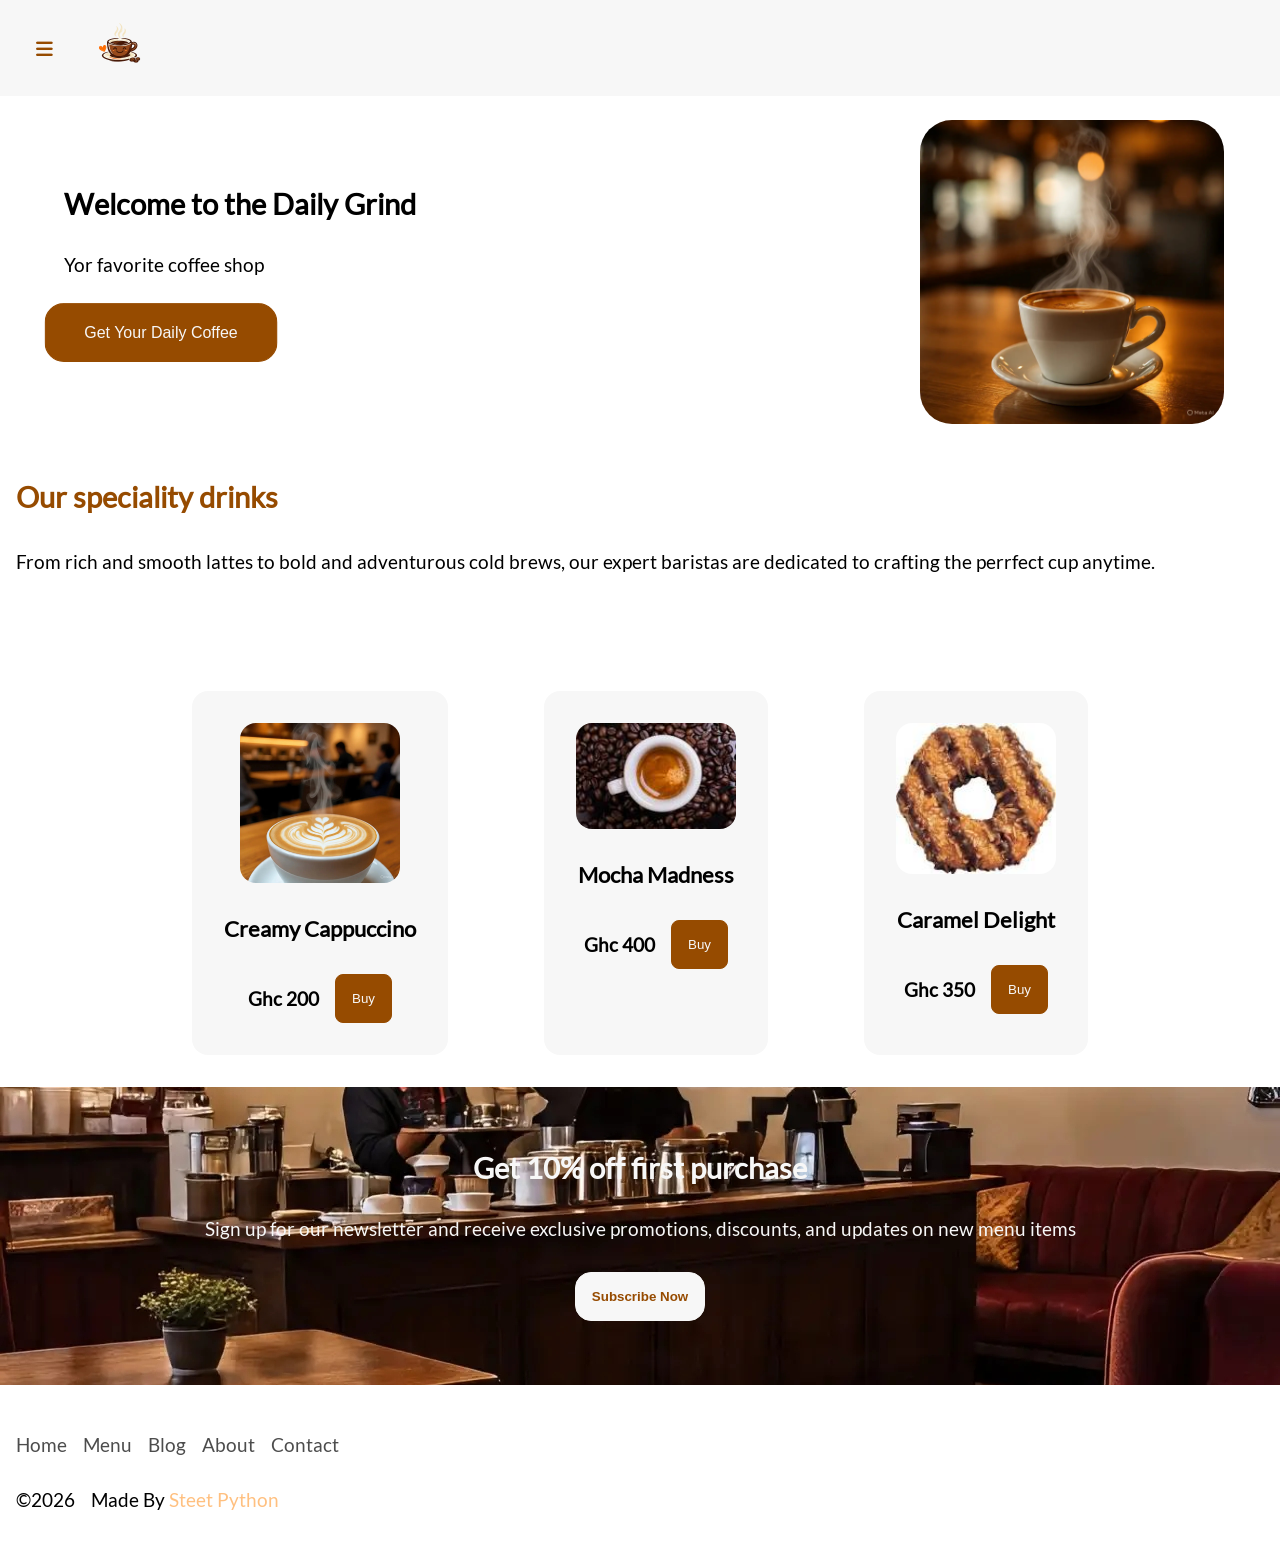
<file: index.html>
<!DOCTYPE html>
<html>
<head>
	<meta charset="utf-8">
	<meta name="viewport" content="width=device-width, initial-scale=1">
	<title>Daily Grind</title>
	<meta name="description" content="we are a cozy coffee shop that serves speciality coffee drinks, sandwitches, and pastries.">
	<meta name="keywords" content="Cozy, High-quality, Friendly, Local, Artisinal">
	<link rel="stylesheet" type="text/css" href="styles/all.min.css">
	<link rel="stylesheet" type="text/css" href="styles/index.css">
	<script src="scripts/jquery.min.js"></script>
	<script src="scripts/index.js"></script>
</head>
<body>
<header>
	<div class="header">
		<div class="menu-btn"><span class="fa-solid fa-bars"></span></div>
		<img class="logo" src="images/file_00000000bf1c71f481b5ff13a850b9d8.png" />
	</div>

	<nav class="menu-box">
		<ul>
			<li class="menu-item"><a href="index.html">Home</a></li>
			<li class="menu-item"><a href="menu.html">Menu</a></li>
			<li class="menu-item"><a href="blog.html">Blog</a></li>
			<li class="menu-item"><a href="contact.html">Contact Us</a></li>
			<li class="menu-item"><a href="about.html">About Us</a></li>
		</ul>
	</nav>
</header>

<main>
	<section class="section-1">
		<div class="sub-section-1">
			<h1>Welcome to the Daily Grind</h1>
			<p>Yor favorite coffee shop</p>
			<button class="cta-btn-1">Get Your Daily Coffee</button>
		</div>

		<img src="images/1769356066072.jpg" class="coffee-img" alt="coffe image">
	</section>

	<section class="section-2">
		<div class="part-1">
		<h2>Our speciality drinks</h2>
		<p class="description">From rich and smooth lattes to bold and adventurous cold brews, our expert baristas are dedicated to crafting the perrfect cup anytime.</p>
	</div>

	<div class="part-2">
		<div class="drink">
			<img src="images/1769356261518.jpg" class="cappuccino" alt="cappuccino">
			<h3>Creamy Cappuccino</h3>			
			
			<div class="pricing">
				<p class="price">
					Ghc 200
				</p>
			<button class="buy-btn">Buy</button>
			</div>
		</div>

		<div class="drink">
			<img src="images/mocha-madness.jpg" class="mocha-madness" alt="mocha-madness">

			<h3>Mocha Madness</h3>
			<div class="pricing">
				<p class="price">
					Ghc 400
				</p>
			<button class="buy-btn">Buy</button>
			</div>
				
		</div>

		<div class="drink">
			<img src="images/caramel-delight.jpg" class="caramel-delight" alt="caramel-delight">

			<h3>Caramel Delight</h3>
			<div class="pricing">
				<p class="price">
					Ghc 350
				</p>
			<button class="buy-btn">Buy</button>
			</div>
		</div>
	</div>
	</section>

	<section class="section-3">
		<h2>Get 10% off first purchase</h2>
		<p class="description">Sign up for our newsletter and receive exclusive promotions, discounts, and updates on new menu items</p>
		<button class="subscribe">Subscribe Now </button>
	</section>
</main>

<footer >
<nav class="sitemaps">
	<a href="index.html" >Home</a>
	<a href="menu.html" >Menu</a>
	<a href="blog.htm">Blog</a>
	<a href="about.html">About</a>
	<a href="contact.html" >Contact</a>
</nav>

<div class="footer">
	<p class="copyright">&copy;2026</p>
	<div class="acknowlegment">
		Made By <a href="https://george-ofori.vercel.app" class="author">Steet Python</a>
	</div>
</div>
 </footer>
</body>
</html>
</file>
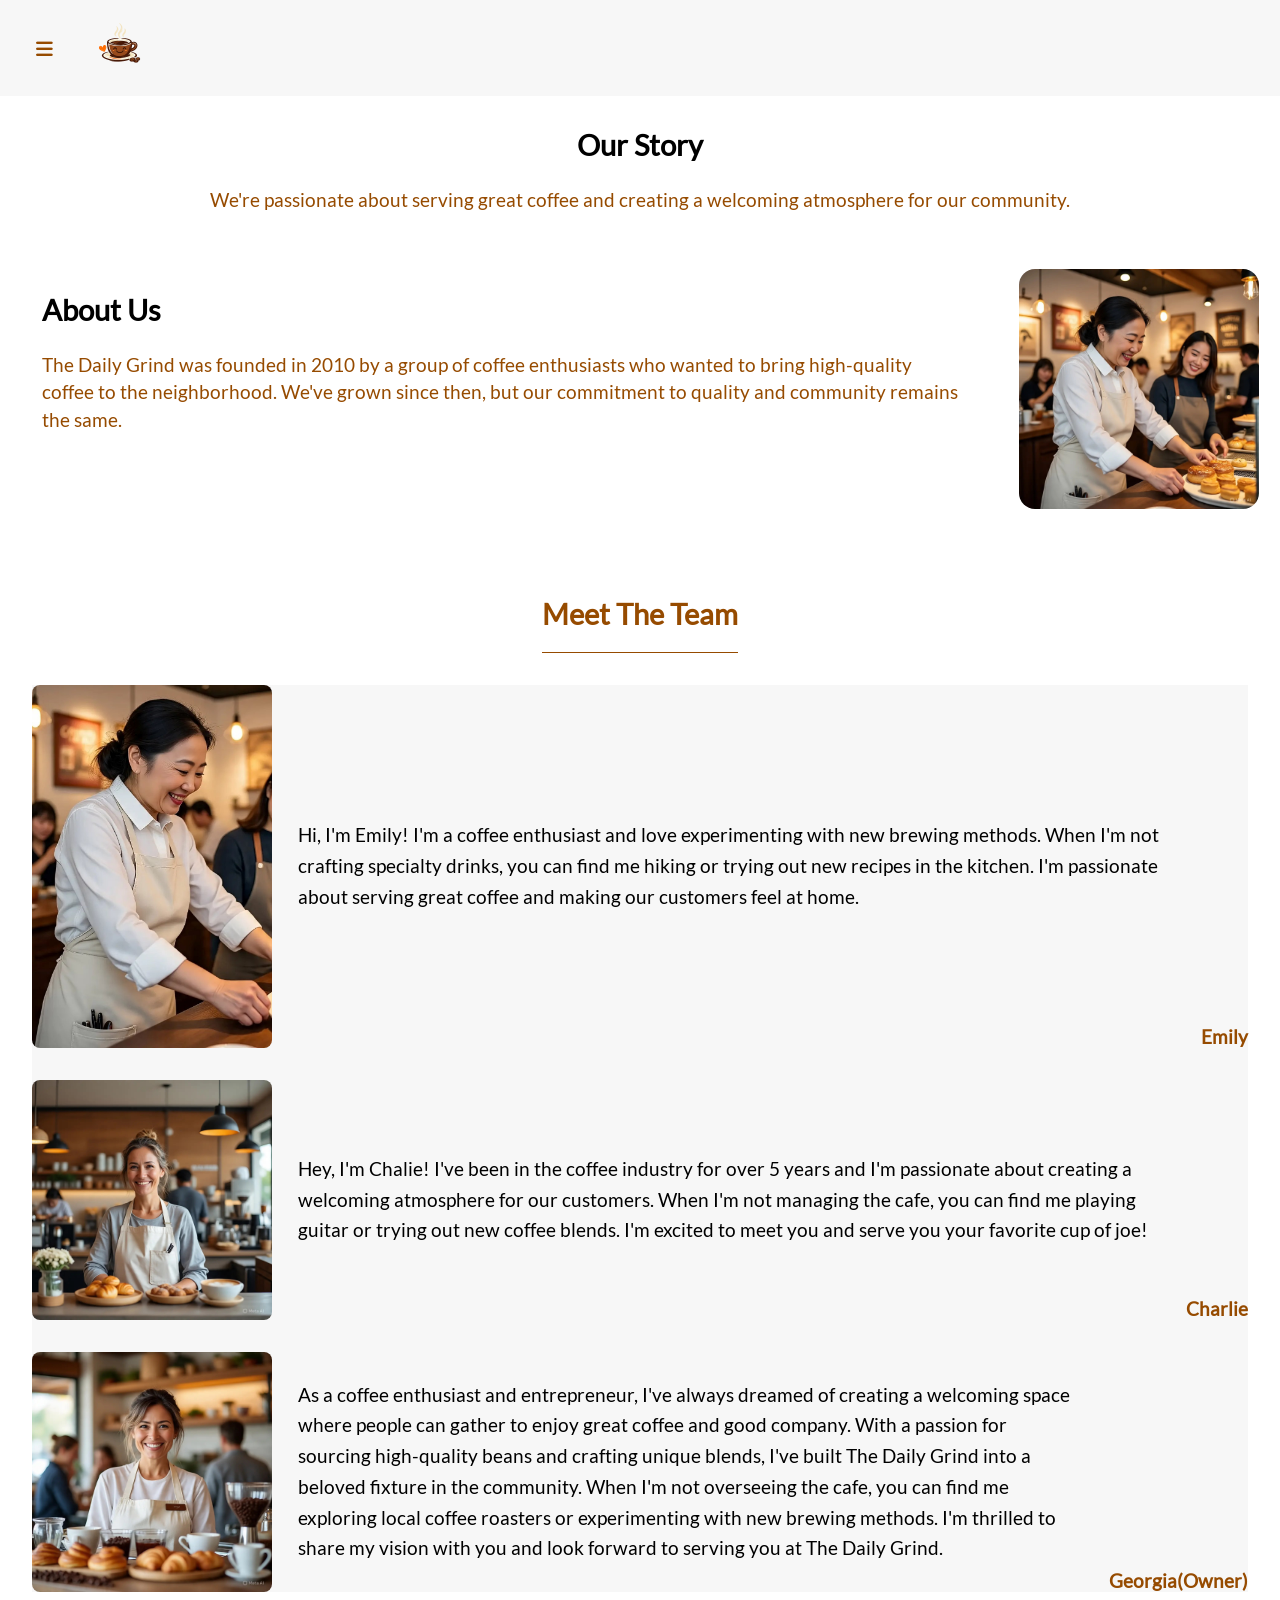
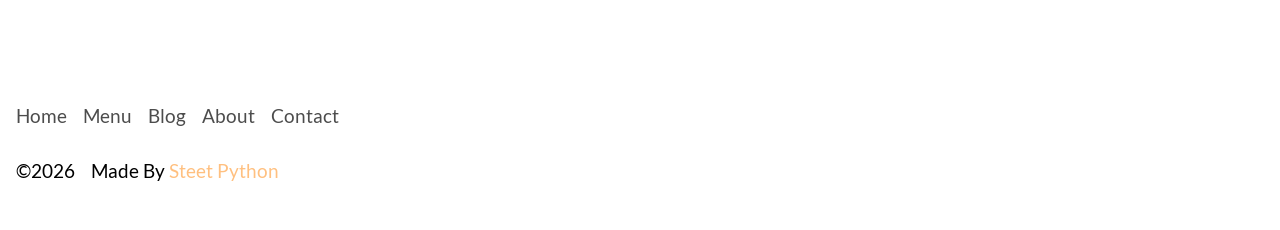
<file: about.html>
<!DOCTYPE html>
<html>
<head>
	<meta charset="utf-8">
	<meta name="viewport" content="width=device-width, initial-scale=1">
	<title>Daily Grind - About Us</title>
	<meta name="description" content="we are a cozy coffee shop that serves speciality coffee drinks, sandwitches, and pastries.">
	<meta name="keywords" content="Cozy, High-quality, Friendly, Local, Artisinal">
	<link rel="stylesheet" type="text/css" href="styles/all.min.css">
	<link rel="stylesheet" type="text/css" href="styles/index.css">
	<link rel="stylesheet" type="text/css" href="styles/about.css">
	<script src="scripts/jquery.min.js"></script>
	<script src="scripts/index.js"></script>
	<script src="scripts/about.js"></script>
	</head>
<body>
<header>
	<div class="header">
		<div class="menu-btn"><span class="fa-solid fa-bars"></span></div>
		<img class="logo" src="images/file_00000000bf1c71f481b5ff13a850b9d8.png" />
	</div>
	<nav class="menu-box">
		<ul>
			<li class="menu-item"><a href="index.html">Home</a></li>
			<li class="menu-item"><a href="menu.html">Menu</a></li>
			<li class="menu-item"><a href="blog.html">Blog</a></li>
			<li class="menu-item"><a href="contact.html">Contact Us</a></li>
			<li class="menu-item"><a href="about.html">About Us</a></li>
		</ul>
	</nav>
</header>
 
 <main>
 	<section class="section-1">
 	<h1>Our Story</h1>
 	<p class="s1-description">We're passionate about serving great coffee and creating a welcoming atmosphere for our community.</p>
 	</section>

 	<section class="section-2">
 		<div class="division-1">
 			<h2>About Us</h2>
 			<p class="s2-description">The Daily Grind was founded in 2010 by a group of coffee enthusiasts who wanted to bring high-quality coffee to the neighborhood. We've grown since then, but our commitment to quality and community remains the same.</p>
 		</div>

 		<img src="images/1769259795025.jpg" alt="staffs of daily grind" class="staff-img">
 	</section>

 	<section class="section-3">
 		<h2>Meet The Team</h2>
 		<div class="team">
 			<div class="staff">
 				<img src="images/17692597950252.jpg" alt="staff 1">
 				<p class="bio">Hi, I'm Emily! I'm a coffee enthusiast and love experimenting with new brewing methods. When I'm not crafting specialty drinks, you can find me hiking or trying out new recipes in the kitchen. I'm passionate about serving great coffee and making our customers feel at home.</p>
 				<p class="name">Emily</p>
 			</div>

 			<div class="staff">
 				<img src="images/1769259819017.jpg" alt="staff 2">
 				<p class="bio">Hey, I'm Chalie! I've been in the coffee industry for over 5 years and I'm passionate about creating a welcoming atmosphere for our customers. When I'm not managing the cafe, you can find me playing guitar or trying out new coffee blends. I'm excited to meet you and serve you your favorite cup of joe!</p>
 				<p class="name">Charlie</p>
 			</div>

 			<div class="staff owner">
 				<img src="images/1769259769873.jpg" alt="staff 2">
 				<p class="bio">As a coffee enthusiast and entrepreneur, I've always dreamed of creating a welcoming space where people can gather to enjoy great coffee and good company. With a passion for sourcing high-quality beans and crafting unique blends, I've built The Daily Grind into a beloved fixture in the community. When I'm not overseeing the cafe, you can find me exploring local coffee roasters or experimenting with new brewing methods. I'm thrilled to share my vision with you and look forward to serving you at The Daily Grind.</p>
 				<p class="name">Georgia(Owner)</p>
 			</div>
 			</div>
 	</section>
 </main>
<footer>
<nav class="sitemaps">
	<a href="index.html" >Home</a>
	<a href="menu.html" >Menu</a>
	<a href="blog.htm">Blog</a>
	<a href="about.html">About</a>
	<a href="contact.html" >Contact</a>
</nav>

<div class="footer">
	<p class="copyright">&copy;2026</p>
	<div class="acknowlegment">
		Made By <a href="https://george-ofori.vercel.app" class="author">Steet Python</a>
	</div>
</div>
 </footer>
</body>
</html>
</file>
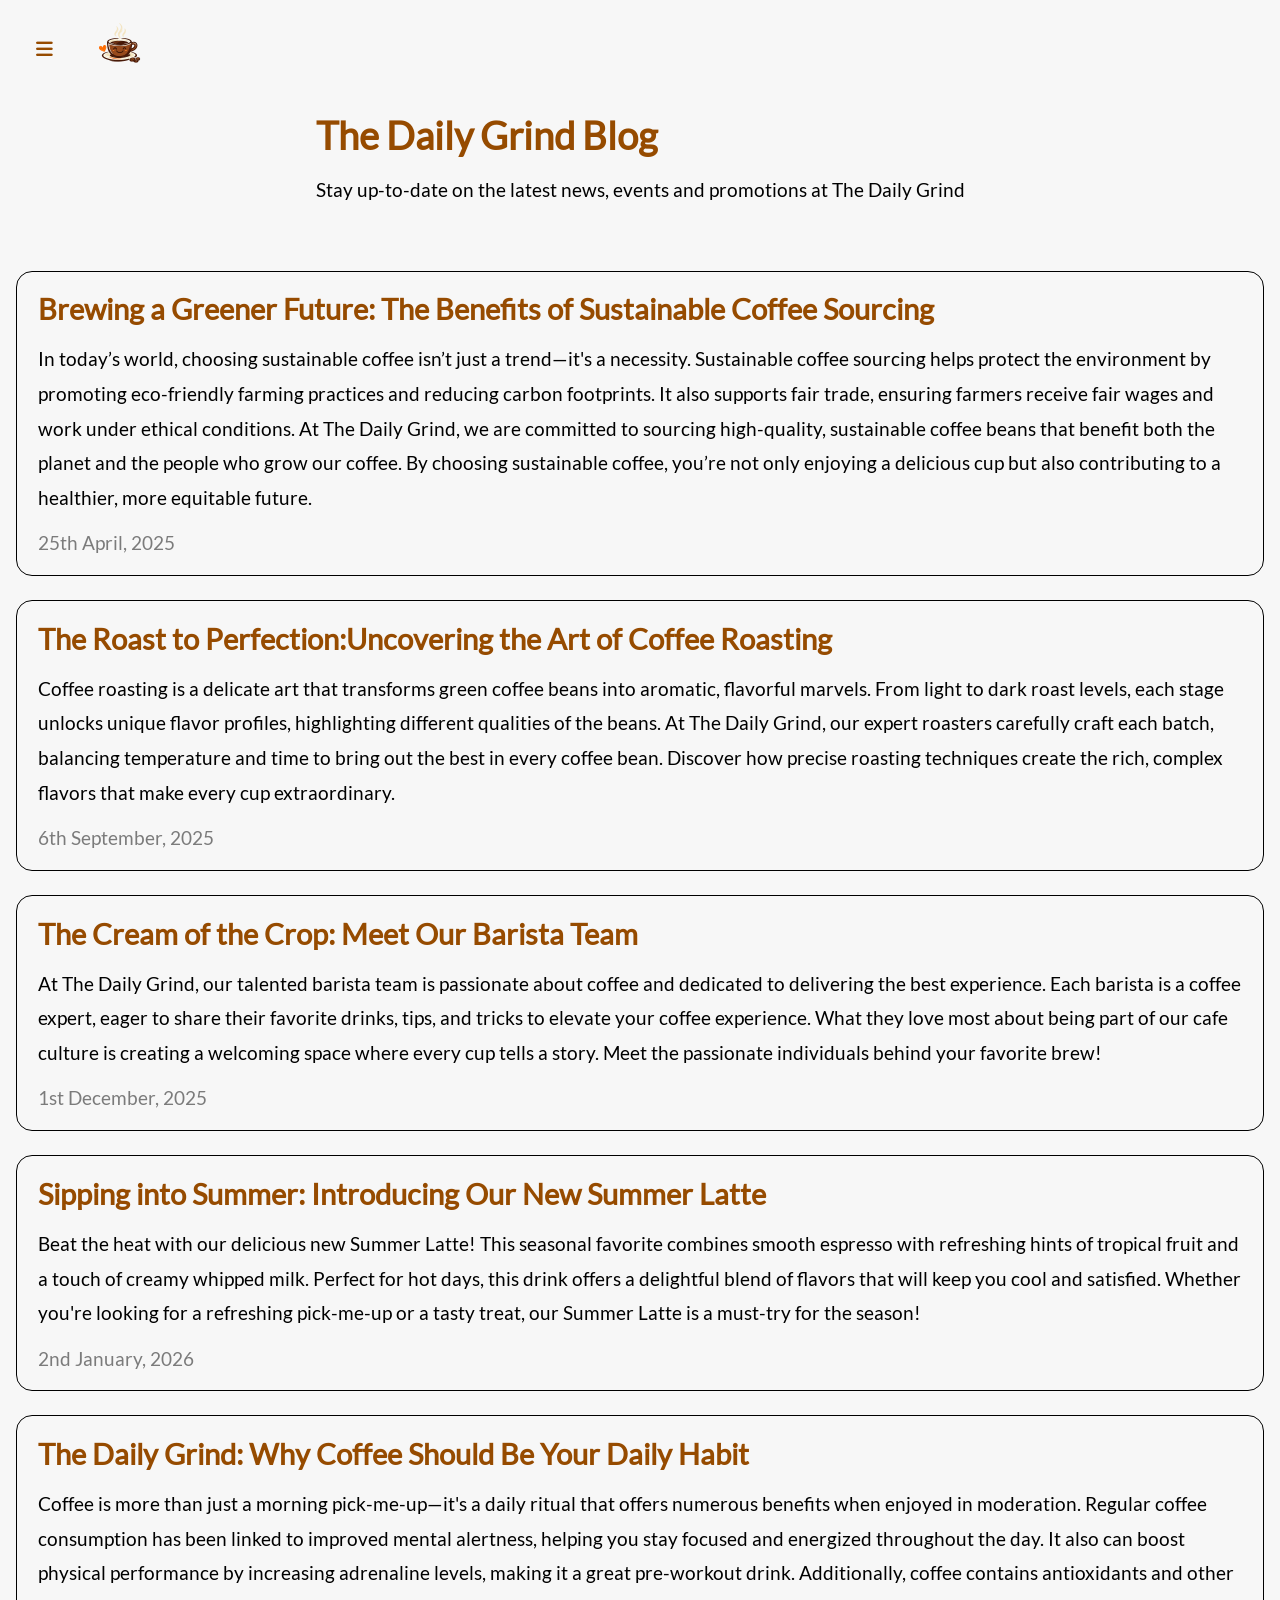
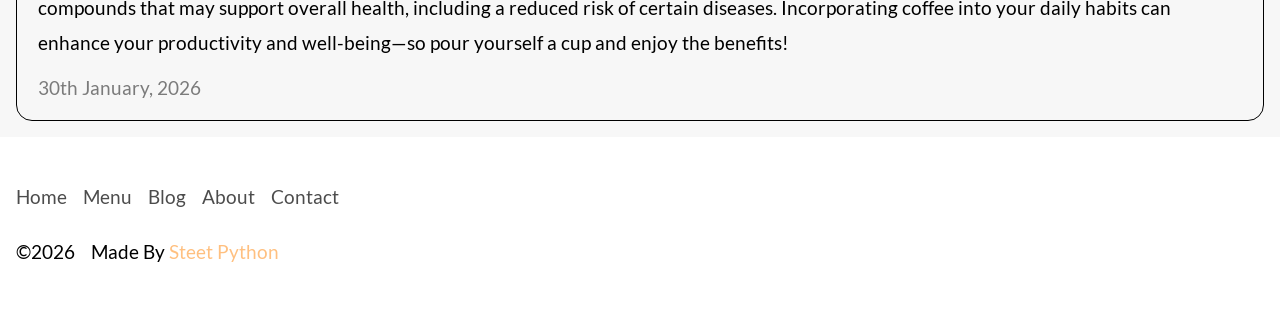
<file: blog.html>
<!DOCTYPE html>
<html>
<head>
	<meta charset="utf-8">
	<meta name="viewport" content="width=device-width, initial-scale=1">
	<title>Daily Grind - Blog</title>
	<meta name="description" content="we are a cozy coffee shop that serves speciality coffee drinks, sandwitches, and pastries.">
	<meta name="keywords" content="Cozy, High-quality, Friendly, Local, Artisinal">
	<link rel="stylesheet" type="text/css" href="styles/all.min.css">
	<link rel="stylesheet" type="text/css" href="styles/index.css">
	<link rel="stylesheet" type="text/css" href="styles/blog.css">
	<script src="scripts/jquery.min.js"></script>
	<script src="scripts/index.js"></script>
	<script src="scripts/blog.js"></script>
</head>
<body>
<header>
	<div class="header">
		<div class="menu-btn"><span class="fa-solid fa-bars"></span></div>
		<img class="logo" src="images/file_00000000bf1c71f481b5ff13a850b9d8.png" />
	</div>
	<nav class="menu-box">
		<ul>
			<li class="menu-item"><a href="index.html">Home</a></li>
			<li class="menu-item"><a href="menu.html">Menu</a></li>
			<li class="menu-item"><a href="blog.html">Blog</a></li>
			<li class="menu-item"><a href="contact.html">Contact Us</a></li>
			<li class="menu-item"><a href="about.html">About Us</a></li>
		</ul>
	</nav>
</header>
 
 <main>
 	<div class="m-header">
 	<h1 class="blog-heading">The Daily Grind Blog</h1>
 	<p class="description">Stay up-to-date on the latest news, events and promotions at The Daily Grind</p>
 	</div>

 	<div class="m-body">
 		<div class="post">
 			<h2 class="title">Brewing a Greener Future: The Benefits of Sustainable Coffee Sourcing</h2>
 			<p class="content">In today’s world, choosing sustainable coffee isn’t just a trend—it's a necessity. Sustainable coffee sourcing helps protect the environment by promoting eco-friendly farming practices and reducing carbon footprints. It also supports fair trade, ensuring farmers receive fair wages and work under ethical conditions. At The Daily Grind, we are committed to sourcing high-quality, sustainable coffee beans that benefit both the planet and the people who grow our coffee. By choosing sustainable coffee, you’re not only enjoying a delicious cup but also contributing to a healthier, more equitable future.
</p>
 			<p class="date">25th April, 2025</p>
 		</div>

 		<div class="post">
 			<h2 class="title">The Roast to Perfection:Uncovering the Art of Coffee Roasting</h2>
 			<p class="content">Coffee roasting is a delicate art that transforms green coffee beans into aromatic, flavorful marvels. From light to dark roast levels, each stage unlocks unique flavor profiles, highlighting different qualities of the beans. At The Daily Grind, our expert roasters carefully craft each batch, balancing temperature and time to bring out the best in every coffee bean. Discover how precise roasting techniques create the rich, complex flavors that make every cup extraordinary.
</p>
 			<p class="date">6th September, 2025</p>
 		</div>

 		<div class="post">
 			<h2 class="title">The Cream of the Crop: Meet Our Barista Team</h2>
 			<p class="content">At The Daily Grind, our talented barista team is passionate about coffee and dedicated to delivering the best experience. Each barista is a coffee expert, eager to share their favorite drinks, tips, and tricks to elevate your coffee experience. What they love most about being part of our cafe culture is creating a welcoming space where every cup tells a story. Meet the passionate individuals behind your favorite brew!
</p>
 			<p class="date">1st December, 2025</p>
 		</div>
 		<div class="post">
 			<h2 class="title">Sipping into Summer: Introducing Our New Summer Latte</h2>
 			<p class="content">Beat the heat with our delicious new Summer Latte! This seasonal favorite combines smooth espresso with refreshing hints of tropical fruit and a touch of creamy whipped milk. Perfect for hot days, this drink offers a delightful blend of flavors that will keep you cool and satisfied. Whether you're looking for a refreshing pick-me-up or a tasty treat, our Summer Latte is a must-try for the season!
</p>
 			<p class="date">2nd January, 2026</p>
 		</div>

 		<div class="post">
 			<h2 class="title">The Daily Grind: Why Coffee Should Be Your Daily Habit</h2>
 			<p class="content">Coffee is more than just a morning pick-me-up—it's a daily ritual that offers numerous benefits when enjoyed in moderation. Regular coffee consumption has been linked to improved mental alertness, helping you stay focused and energized throughout the day. It also can boost physical performance by increasing adrenaline levels, making it a great pre-workout drink. Additionally, coffee contains antioxidants and other compounds that may support overall health, including a reduced risk of certain diseases. Incorporating coffee into your daily habits can enhance your productivity and well-being—so pour yourself a cup and enjoy the benefits!
</p>
 			<p class="date">30th January, 2026</p>
 		</div>

 		</div>
 </main>
<footer>
<nav class="sitemaps">
	<a href="index.html" >Home</a>
	<a href="menu.html" >Menu</a>
	<a href="blog.htm">Blog</a>
	<a href="about.html">About</a>
	<a href="contact.html" >Contact</a>
</nav>

<div class="footer">
	<p class="copyright">&copy;2026</p>
	<div class="acknowlegment">
		Made By <a href="https://george-ofori.vercel.app" class="author">Steet Python</a>
	</div>
</div>
 </footer>
</body>
</html>
</file>
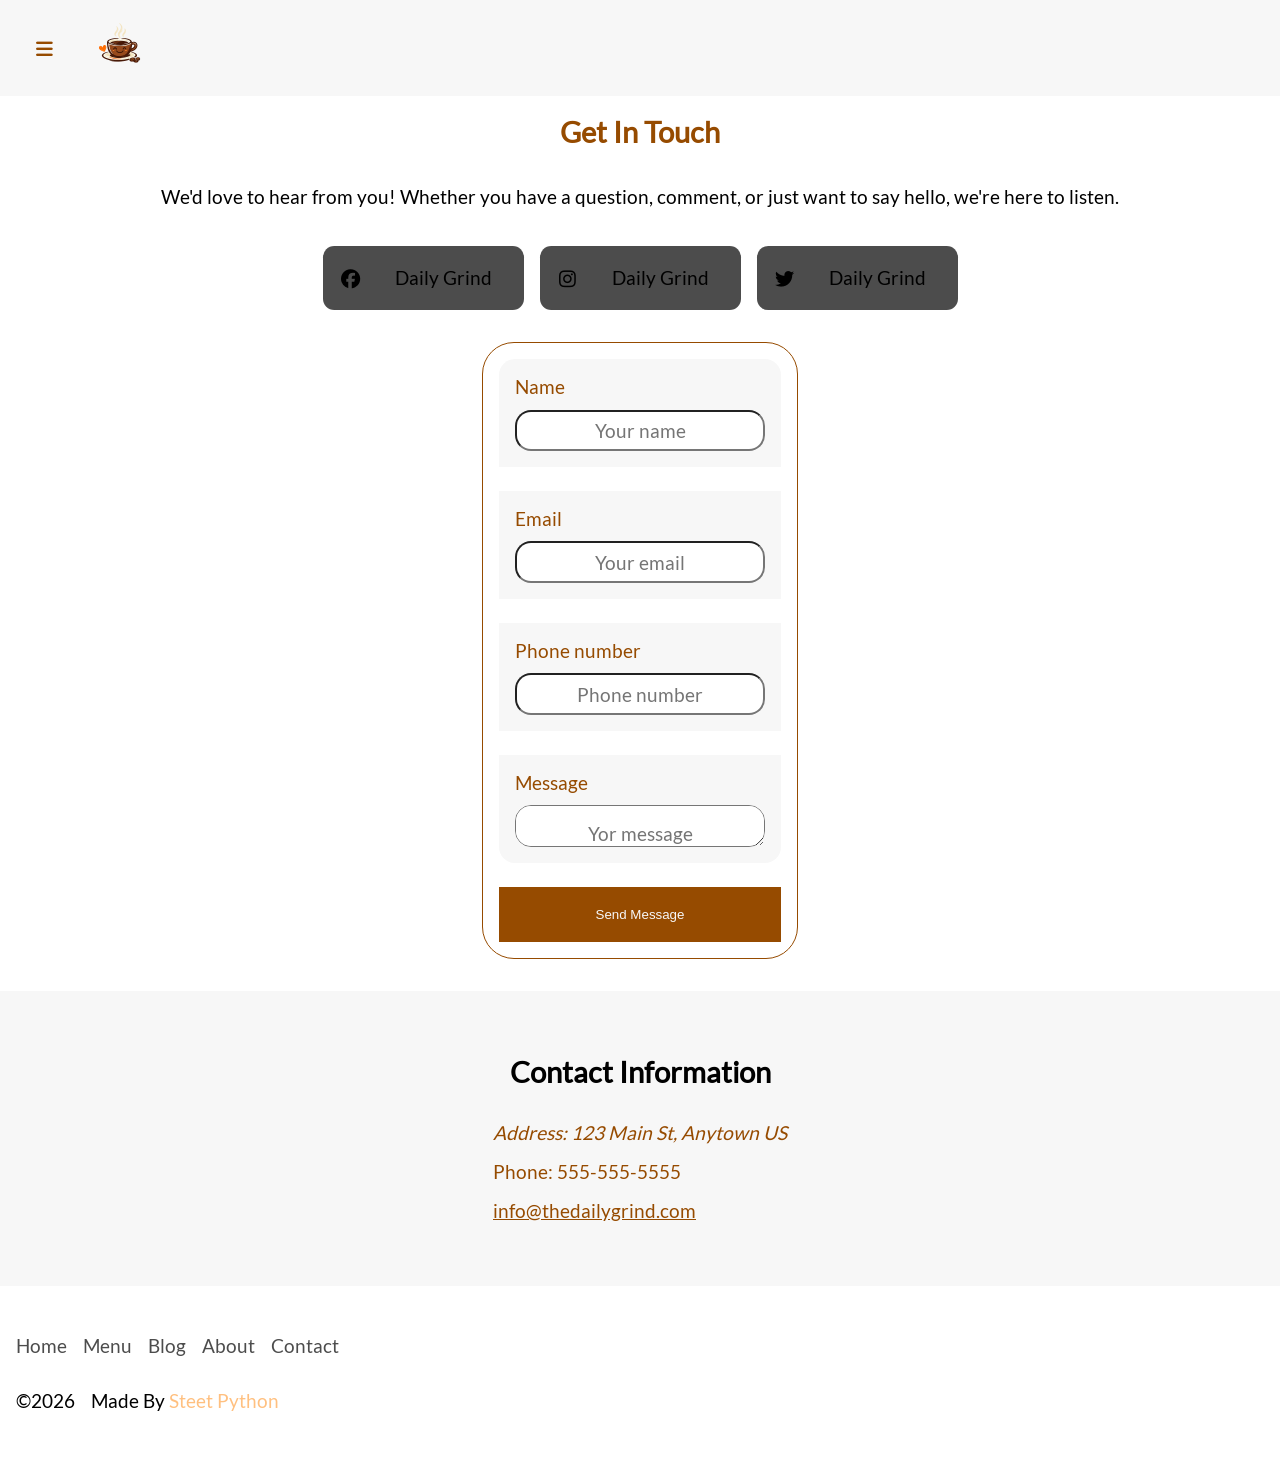
<file: contact.html>
<!DOCTYPE html>
<html>
<head>
	<meta charset="utf-8">
	<meta name="viewport" content="width=device-width, initial-scale=1">
	<title>Daily Grind - Blog</title>
	<meta name="description" content="we are a cozy coffee shop that serves speciality coffee drinks, sandwitches, and pastries.">
	<meta name="keywords" content="Cozy, High-quality, Friendly, Local, Artisinal">
	<link rel="stylesheet" type="text/css" href="styles/all.min.css">
	<link rel="stylesheet" type="text/css" href="styles/index.css">
	<link rel="stylesheet" type="text/css" href="styles/contact.css">
	<script src="scripts/jquery.min.js"></script>
	<script src="scripts/index.js"></script>
	</head>
<body>
<header>
	<div class="header">
		<div class="menu-btn"><span class="fa-solid fa-bars"></span></div>
		<img class="logo" src="images/file_00000000bf1c71f481b5ff13a850b9d8.png" />
	</div>
	<nav class="menu-box">
		<ul>
			<li class="menu-item"><a href="index.html">Home</a></li>
			<li class="menu-item"><a href="menu.html">Menu</a></li>
			<li class="menu-item"><a href="blog.html">Blog</a></li>
			<li class="menu-item"><a href="contact.html">Contact Us</a></li>
			<li class="menu-item"><a href="about.html">About Us</a></li>
		</ul>
	</nav>
</header>
 
 <main>
	<section class="section-1">
		<h1>Get In Touch</h1>
		<p>We'd love to hear from you! Whether you have a question, comment, or just want to say hello, we're here to listen.</p>
		<div class="socials">
			<div class="social">
				<span class="fa-brands fa-facebook"></span>
				<p class="name">Daily Grind</p>
			</div>

			<div class="social">
				<span class="fa-brands fa-instagram"></span>
				<p class="name">Daily Grind</p>
			</div>

			<div class="social">
				<span class="fa-brands fa-twitter"></span>
				<p class="name">Daily Grind</p>
			</div>
		</div>
	</section>

	<section class="section-2">
		<form>
			<div class="field first">
				<label>Name</label>
				<input type="text" name="name" placeholder="Your name">
			</div>

			<div class="field">
				<label>Email</label>
				<input type="email" name="email" placeholder="Your email">
			</div>

			<div class="field">
				<label>Phone number</label>
				<input type="tel" name="phone number" placeholder='Phone number'>
			</div>

			<div class="field last">
				<label>Message</label>
				<textarea placeholder="Yor message" rows="6" cols="20"></textarea>
			</div>

				<button>Send Message</button>
		</form>
	</section>

	<section class="section-3">
		<h2>Contact Information</h2>
		<div class="information">
			<address>Address: 123 Main St, Anytown US</address>
			<p>Phone: 555-555-5555</p>
			<a href="mailto:info@thedailygrind.com">info@thedailygrind.com</a>
		</div>
	</section>
 </main>
<footer>
<nav class="sitemaps">
	<a href="index.html" >Home</a>
	<a href="menu.html" >Menu</a>
	<a href="blog.htm">Blog</a>
	<a href="about.html">About</a>
	<a href="contact.html" >Contact</a>
</nav>

<div class="footer">
	<p class="copyright">&copy;2026</p>
	<div class="acknowlegment">
		Made By <a href="https://george-ofori.vercel.app" class="author">Steet Python</a>
	</div>
</div>
 </footer>
</body>
</html>
</file>
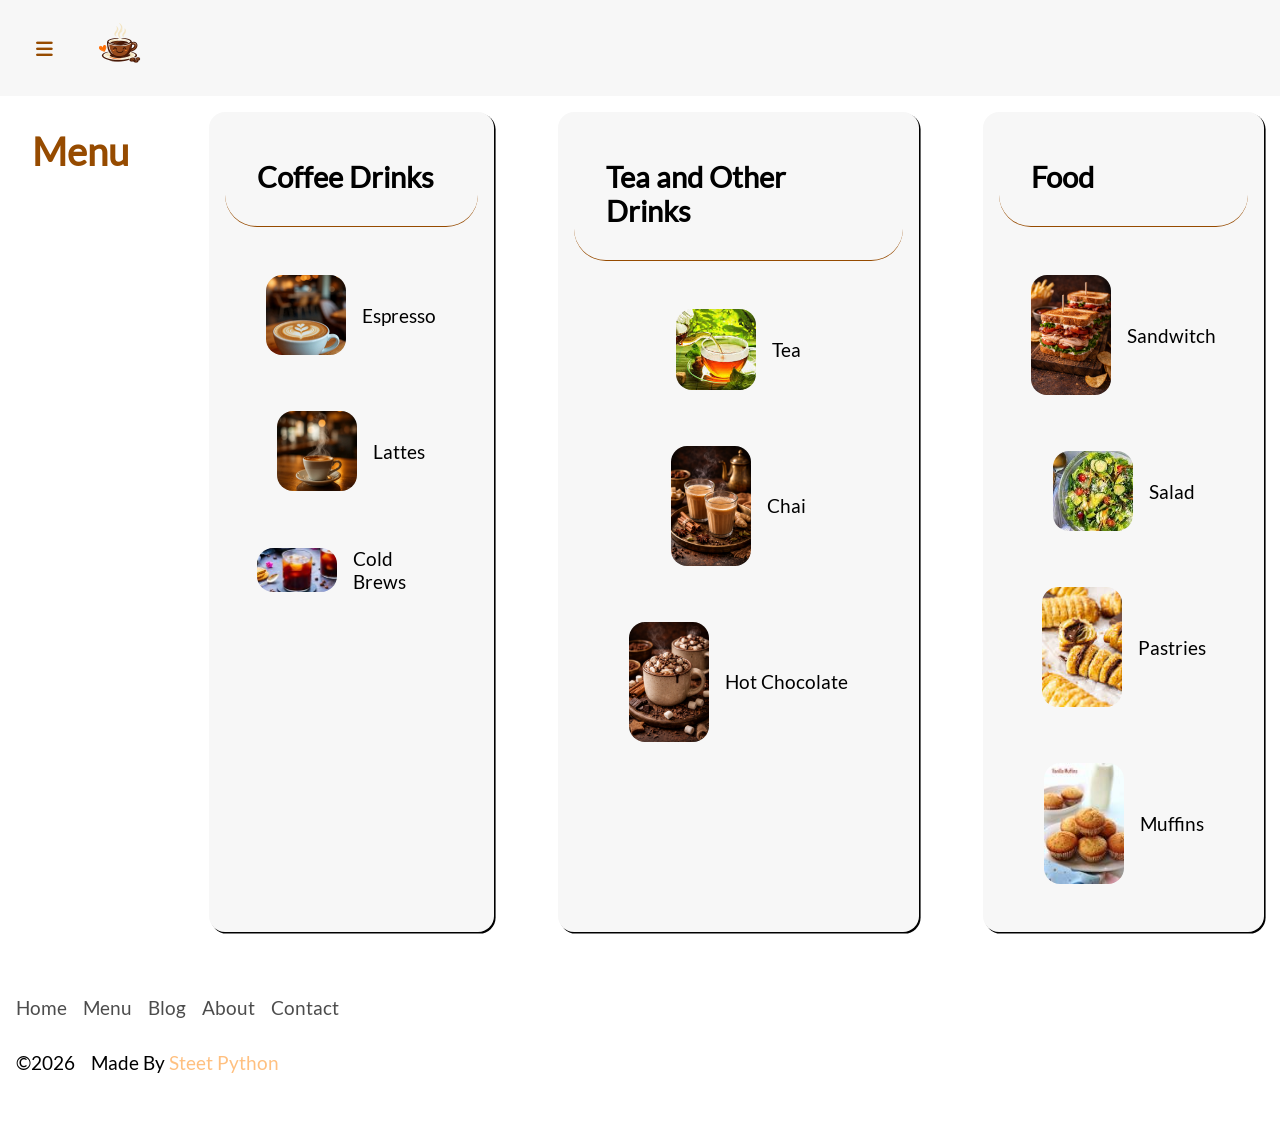
<file: menu.html>
<!DOCTYPE html>
<html>
<head>
	<meta charset="utf-8">
	<meta name="viewport" content="width=device-width, initial-scale=1">
	<title>Daily Grind - Menu</title>
	<meta name="description" content="we are a cozy coffee shop that serves speciality coffee drinks, sandwitches, and pastries.">
	<meta name="keywords" content="Cozy, High-quality, Friendly, Local, Artisinal">
	<link rel="stylesheet" type="text/css" href="styles/all.min.css">
	<link rel="stylesheet" type="text/css" href="styles/index.css">
	<link rel="stylesheet" type="text/css" href="styles/menu.css">
	<script src="scripts/jquery.min.js"></script>
	<script src="scripts/index.js"></script>
</head>
<body>
<header>
	<div class="header">
		<div class="menu-btn"><span class="fa-solid fa-bars"></span></div>
		<img class="logo" src="images/file_00000000bf1c71f481b5ff13a850b9d8.png" />
	</div>

	<nav class="menu-box">
		<ul>
			<li class="menu-item"><a href="index.html">Home</a></li>
			<li class="menu-item"><a href="menu.html">Menu</a></li>
			<li class="menu-item"><a href="blog.html">Blog</a></li>
			<li class="menu-item"><a href="contact.html">Contact Us</a></li>
			<li class="menu-item"><a href="about.html">About Us</a></li>
		</ul>
	</nav>
</header>

<main>
	<h1 class="heading">Menu</h1>
 <section class="coffee-drinks">
 	<h2 class="s-heading">Coffee Drinks</h2>
 	<div class="c-drinks">
 		<div class="c-drink"><img src="images/1769356141301.jpg" alt="espresso" /> <p class="label">Espresso</p></div>

 		<div class="c-drink"><img src="images/1769356066072.jpg" alt="lattes" /> <p class="label">Lattes</p></div>


 		<div class="c-drink"><img src="images/cold-brew.jpg" alt="cold brews" /> <p class="label">Cold Brews</p></div>
 	</div>
 </section>

 <section class="tea-and-others">
 	<h2 class="s-heading">Tea and Other Drinks</h2>
 	<div class='t-drinks'>
 		<div class="t-drink"><img src="images/tea.jpg" alt="tea" /> <p class="label">Tea</p></div>
 		<div class="t-drink"><img src="images/chai.png" alt="chai"> <p class="label">Chai</p></div>
 		<div class="t-drink"><img src="images/hot-chocolate.png" alt="hot-chocolate" /> <p class="label">Hot Chocolate</p></div>
 	</div>
 </section>


 <section class="food-container">
 	<h2 class="s-heading">Food</h2>
 	<div class='foods'>
 		<div class="food"><img src="images/sandwich.png" alt="sandwitch" /> <p class="label">Sandwitch</p></div>
 		<div class="food"><img src="images/salad.jpg" alt="salad"> <p class="label">Salad</p></div>
 		<div class="food"><img src="images/pastries.jpg" alt="pastries" /> <p class="label">Pastries</p></div>
 		<div class="food"><img src="images/muffins.jpg" alt="muffins" /> <p class="label">Muffins</p></div>
 	</div>
 </section>
 </main>

<footer >
<nav class="sitemaps">
	<a href="index.html" >Home</a>
	<a href="menu.html" >Menu</a>
	<a href="blog.htm">Blog</a>
	<a href="about.html">About</a>
	<a href="contact.html" >Contact</a>
</nav>

<div class="footer">
	<p class="copyright">&copy;2026</p>
	<div class="acknowlegment">
		Made By <a href="https://george-ofori.vercel.app" class="author">Steet Python</a>
	</div>
</div>
 </footer>
</body>
</html>
</file>
<file: styles/index.css>
header{
	display: flex;
	flex-direction: column;
	align-items: stretch;
}

@font-face{
	src: url("../webfonts/Lato-Regular.ttf")
	format("truetype");
	font-family: Lato;
}

:root{
	--primary-color: rgba(150, 75, 0, 1);
	--secondary-color: rgba(247, 247, 247, 1);
	--accent: rgba(255, 192, 128, 1);
	--font-size: 1.2rem;
	--default-font: Lato, san-serif;
}

*{
	box-sizing: border-box;
	margin: 0;
	padding: 0;
}

body{
	font-family: var(--default-font);
	font-size: var(--font-size);
}

.header{
	display: flex;
	flex-direction: row;
	gap: 2rem;
	padding: 1rem 2rem;
	align-items: center;
	background: var(--secondary-color);
	width: 100%;
	position: fixed;
	top: 0;
	left: 0;
	right: 0;
	z-index: 999;
}

.menu-btn{
	color: var(--primary-color);
	cursor: pointer;
}

.menu-btn:hover{
    box-shadow: 0.1rem 0.1rem 0.2rem var(--primary-color);
}

.logo{
	width: 4rem;
	border-radius: 1rem;
}

.menu-box{
	background: var(--primary-color);
	border-radius: 0 1rem 1rem 0;
	height: 100%;
	display: flex;
	flex-direction: column;
	gap: 2rem;
	padding: 2rem;
	position: fixed;
	align-self: flex-start;
	margin-top: 6rem;
	transform: translateX(-100%);
	transition: transform 0.7s ease ;
	z-index: 999;
}

.menu-box ul{
	list-style-type: none;
	display: flex;
	flex-direction: column;
	gap: 1.2rem;
}

.menu-box ul li a:link, .menu-box ul li a:visited{
	color: var(--secondary-color);
	text-decoration: none;
	display: block;
	padding: 1rem;
	border-radius: 0.5rem;
}

.menu-box ul li a:hover, .menu-box ul li a:active{
	background: rgba(255, 255, 255, 0.4);
}

main{
	margin: 6rem 0 0 0;
}

.section-1{
	display: flex;
	flex-direction: column;
	gap: 3rem;
	padding-bottom: 2rem;
}

.sub-section-1{
	display: flex;
	flex-direction: column;
	gap: 2rem;
	align-items: flex-start;
	padding: 2.5rem 2rem;
}

@keyframes expand_contract{
	0%{
		transform: scale(1.0);
	}

	100%{
		transform: scale(1.2);
	}
}

.cta-btn-1{
	background: var(--primary-color);
	color: var(--secondary-color);
	padding: 1rem 2rem;
	border-radius: 1rem;
	border: 0.1rem solid var(--primary-color);
	cursor: pointer;
	animation-name: expand_contract;
	animation-duration: 1s;
	animation-fill-mode: forwards;
	animation-iteration-count: infinite;
	transition: opacity .6s ease;
}

.cta-btn-1:active{
	opacity: .5;
}

.cta-btn-1:hover{
	box-shadow: 0.1rem 0.1rem 0.2rem var(--primary-color);
}

.coffee-img{
	width: 19rem;
	margin: 1.5rem;
	border-radius: 2rem;
}

.coffee-img:hover{
	filter: blur(0.5rem);

}

.section-2{
	display: flex;
	flex-direction: column;
	gap: 3rem;
}

.part-1, .part-2{
	display: flex;
	flex-direction: column;
	gap: 2rem;
	padding: 2rem 1rem;
}

.part-1 h2{
	color: var(--primary-color);
}

.part-1 .description{
	line-height: 1.7;
}

.drink{
	display: flex;
	flex-direction: column;
    gap: 2rem;
    padding: 1rem;
    border-radius: 1rem;
    background: var(--secondary-color);
    align-items: center;
    margin: 0 2rem;
    transition: border 0.7s ease;
}

.drink:hover{
	border: 0.1rem solid var(--primary-color);
}

.cappuccino, .mocha-madness, .caramel-delight{
	width: 10rem;
	border-radius: 1rem;
}

.pricing{
	display: flex;
	flex-direction: row;
	gap: 1rem;
	justify-content: flex-start;
	align-items: center;
}

.price{
	font-weight: bold;
}

.buy-btn{
	color: var(--secondary-color);
	background: var(--primary-color);
	border: 0.1rem solid var(--primary-color);
	padding: 1rem;
	border-radius: .5rem;
	transition: opacity .6s ease;
	cursor: pointer;
}

.buy-btn:active{
	opacity: .6;
}

.section-3{
	display: flex;
	flex-direction: column;
	align-items: center;
	gap: 2rem;
	background: url("../images/1769259361879.jpg");
	background-position: center;
	background-size: cover;
	padding: 4rem 2rem;
	color: var(--secondary-color);
}

.section-3 .description{
	text-align: center;
}

.subscribe{
	color: var(--primary-color);
	background: var(--secondary-color);
	padding: 1rem;
	border-radius: 1rem;
	border: 0.1rem solid var(--secondary-color);
	font-weight: bold;
	transition: box-shadow 0.8s ease;
	cursor: pointer;
}

.subscribe:active{
	box-shadow: .1rem .1rem .4rem var(--primary-color);
}

footer{
	display: flex;
	flex-direction: column;
	gap: 2rem;
	margin: 2rem 0;
	padding: 1rem;
}

.sitemaps, .footer{
	display: flex;
	flex-direction: row;
	gap: 1rem;
}

.sitemaps a:link, .sitemaps a:visited{
	color: rgba(0, 0, 0, 0.7);
	text-decoration: none;
}

.sitemaps a:hover, .sitemaps a:active{
	color: var(--accent);
}

.author:link, .author:visited{
	color: var(--accent);
	text-decoration: none;
}

@media screen and (min-width: 922px){
	.section-1{
		flex-direction: row;
		justify-content: space-between;
		align-items: center;
		padding: 0 2rem;
	}

	.part-2{
		flex-direction: row;
		align-items: stretch;
		justify-content: center;
	}

	.drink{
		padding: 2rem;
	}
}
</file>
<file: styles/about.css>
.section-1{
	display: flex;
	flex-direction: column;
	gap: 1.5rem;
	align-items: center;
	padding: 2rem 1.3rem;
}

.s1-description, .s2-description{
	color: var(--primary-color);
	line-height: 1.7rem;
}

.s1-description{
	transition: all 0.5s ease;
	transform: translateY(-0.9rem);
	opacity: 0;
}

.section-2, .division-1{
	display: flex;
	flex-direction: column;
	gap: 1.5rem;
	padding: 1.5rem 1.3rem;
}

.section-2{
	gap: 2rem;
}

.staff-img, section-2{
	width: 15rem;
	border-radius: 1rem;
	margin: 0 auto;
}


.section-3{
	background: inherit;
	display: flex;
	flex-direction: column;
	gap: 2rem;
}

.section-3 h2{
	color: var(--primary-color);
	padding-bottom: 1.3rem;
	border-bottom: 0.1rem solid;
}

.team img{
	width: 15rem;
	border-radius: 0.5rem;
}

.bio{
	color: black;
	line-height: 1.6;
	transition: all ease 0.5s;
	opacity: 0;
	transform: translateY(1.5rem);
}

.team, .staff{
	display: flex;
	flex-direction: column;
	gap: 2rem;
	align-items: center; 
}

.team{
	background: var(--secondary-color);
}

.name{
	color: var(--primary-color);
	font-weight: bold;
	align-self: flex-end;
}

.staff{
gap: 1rem;
}

@media screen and (min-width: 922px){
	.section-2, .staff{
		flex-direction: row;
	}

	.staff{
		gap: 1.6rem;
	}
}
</file>
<file: styles/blog.css>
main{
	background: var(--secondary-color);
	display: flex;
	flex-direction: column;
	gap: 2rem;
	align-items: center;
	margin: 0, auto;
}

.m-header{
	display: flex;
	flex-direction: column;
	gap: 1rem;
	padding: 1rem;
}

.blog-heading{
	color: var(--primary-color);
}

.description{
	line-height: 1.7;
	text-align: center;
}

.m-body{
	display: flex;
	flex-direction: column;
	gap: 1.5rem;
	padding: 1rem;
	align-items: center;
}

.post{
	display: flex;
	flex-direction: column;
	gap: 1rem;
	padding: 1.3rem;
	border-radius: 1rem;
	transition: 0.6s all ease;
	border: 0.1rem solid;
	transform: translate(50%, 0);
	transition: all 0.6s ease;
}

.post:hover{	
	box-shadow: 0.1rem 0.1rem 0.2rem;
}

.title{
	color: var(--primary-color);
}

.content{
	line-height: 1.8;
}

.date{
	color: rgba(0, 0, 0, 0.5);
}
</file>
<file: styles/contact.css>
.section-1{
	display: flex;
	flex-direction: column;
	align-items: center;
	gap: 2rem;
}

.section-1 h1{
	color: var(--primary-color);
	margin-top: 1.2rem;
}

.section-1 p{
	line-height: 1.7;
	margin: 0 1rem;
}

.socials{
	align-self: flex-start;
	display: flex;
	flex-direction: column;
	gap: 1rem;
	margin: 0 1rem;
}

.social{
	display: flex;
	flex-direction: row;
	gap: 1rem;
	background: rgba(0, 0, 0, 0.7);
	align-items: center;
	justify-content: center;
	padding: 1rem;
	border-radius: 0.7rem;
	cursor: pointer;
}

.social:hover{
	color: var(--primary-color);
	background: var(--accent);
}

.section-2{
	display: flex;
	flex-direction: column;
	align-items: center;
	padding: 2rem 0;
}

main{
	gap: 2rem;
}

form{
	display: flex;
	flex-direction: column;
	align-items: stretch;
	gap: 1.5rem;
	padding: 1rem;
	border: 0.1rem solid var(--primary-color);
	border-radius: 2rem;
}

.field{
	display: flex;
	flex-direction: column;
	justify-content: center;
	align-items: center;
	gap: 0.7rem;
	background: var(--secondary-color);
	padding: 1rem;
}

label{
	color: var(--primary-color);
	align-self: flex-start;
}

input, textarea{
	height: 2.6rem;
	padding: 1rem;
	text-align: center;
	border-radius: 1rem;
	font-family: var(--default-font);
	font-size: var(--font-size);
}

input:focus, textarea:focus{
	outline: none;
	border: 0.1rem solid var(--primary-color);
}

button{
	background: var(--primary-color);
	padding: 1.2rem;
	border: var(--primary-color) solid 0.1rem;
	color: var(--secondary-color);
	transition: all 0.5ease;
}

button:active{
	opacity: 0.6;
}

.first{
	border-radius: 1rem 1rem 0 0;
}

.last{
	border-radius: 0 0 1rem 1rem;
}

.section-3{
	background: var(--secondary-color);
}

.section-3 h2{
	color: black;
}

.information{
	color: var(--primary-color);
	display: flex;
	flex-direction: column;
	gap: 1rem;
}

a{
	color: var(--primary-color);
}

@media screen and (min-width: 922px){
	.socials{
		align-self: center;
		flex-direction: row;
	}
}
</file>
<file: styles/menu.css>
.heading{
color: var(--primary-color);
text-align: center;
padding: 2rem;
}

.coffee-drinks, .tea-and-others, .food-container{
	display: flex;
	flex-direction: column;
	gap: 1rem;
	padding: 1rem;
	background: var(--secondary-color);
	border-radius: 1rem;
	box-shadow: 0.1rem 0.1rem;
	margin: 1rem;
}

main{
	display: flex;
	flex-direction: column;
	gap: 2rem;
	align-items: center;
}
img{
	width: 5rem;
	border-radius: 1rem;
}

.c-drinks, .t-drinks, .foods{
	display: flex;
	flex-direction: column;
	gap: 1.5rem;
	padding: 1rem;
	align-items: center;
}

.c-drink, .t-drink, .food{
	display: flex;
	flex-direction: row;
	gap: 1rem;
	padding: 1rem;
	justify-content: center;
	align-items: center;
}

.c-drink:hover, .t-drink:hover, .food:hover{
	border-radius: 2rem;
	border: 0.1rem solid var(--primary-color);
}

.s-heading{
	border-bottom: 0.1rem solid var(--primary-color);
	padding: 2rem;
	border-radius: 2rem;
}

@media screen and (min-width: 922px){
	main{
		flex-direction: row;
		align-items: stretch;
	}
}
</file>
